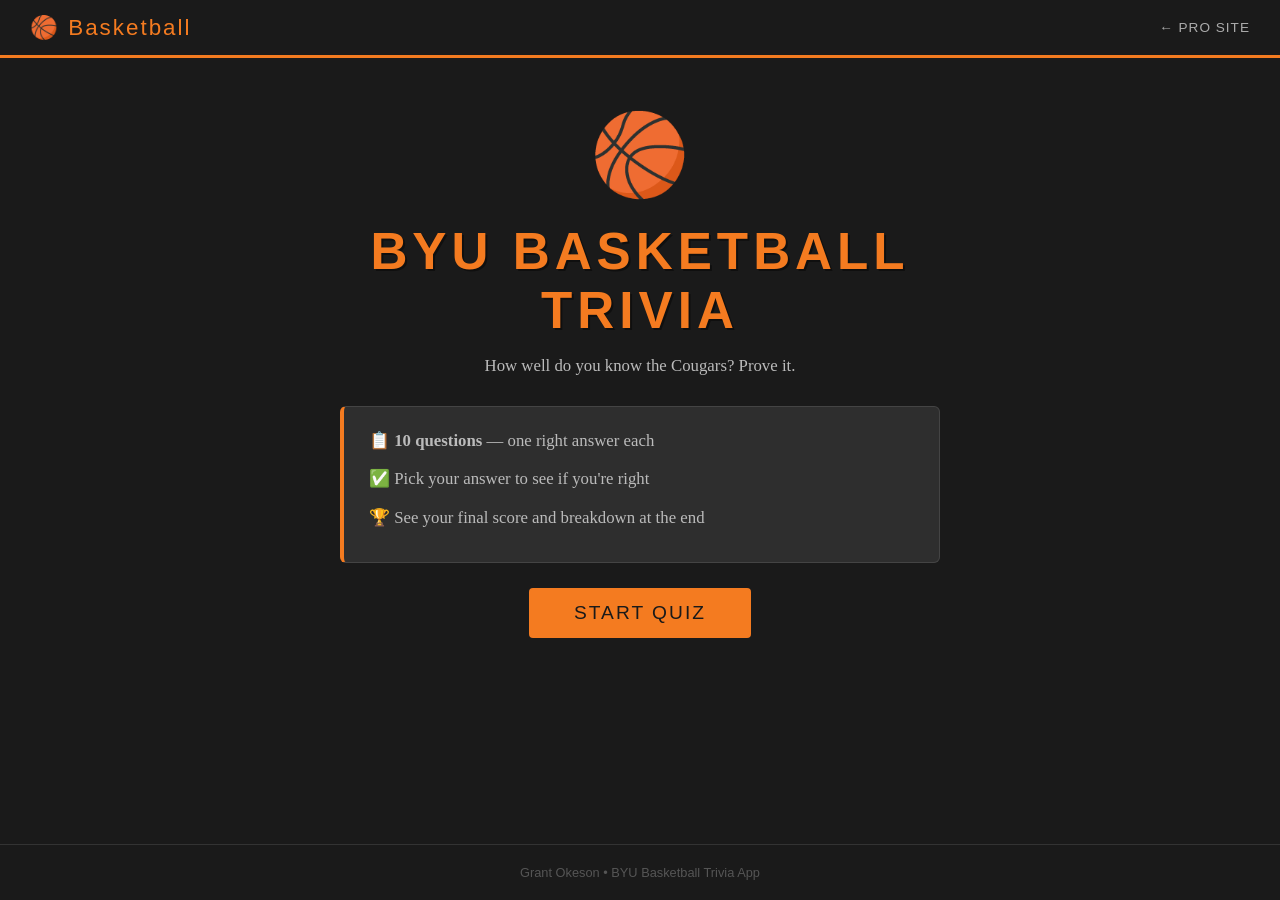
<file: Ai.html>
<!DOCTYPE html>
<html lang="en">
<head>
    <meta charset="UTF-8">
    <meta name="viewport" content="width=device-width, initial-scale=1.0">
    <title>BYU Basketball Trivia – Grant Okeson</title>
    <style>
        :root {
            --orange: #F47B20;
            --black: #1a1a1a;
            --dark: #242424;
            --card: #2e2e2e;
            --white: #ffffff;
            --correct: #27ae60;
            --wrong: #e74c3c;
            --muted: #888;
        }

        * { margin: 0; padding: 0; box-sizing: border-box; }

        body {
            font-family: 'Georgia', serif;
            background-color: var(--black);
            color: var(--white);
            min-height: 100vh;
            display: flex;
            flex-direction: column;
        }

        nav {
            background: var(--black);
            border-bottom: 3px solid var(--orange);
            padding: 14px 30px;
            display: flex;
            justify-content: space-between;
            align-items: center;
        }

        nav .brand {
            font-family: 'Impact', 'Arial Narrow', sans-serif;
            font-size: 1.4rem;
            color: var(--orange);
            text-decoration: none;
            letter-spacing: 2px;
        }

        nav a.back-link {
            font-family: 'Trebuchet MS', sans-serif;
            font-size: 0.85rem;
            color: #aaa;
            text-decoration: none;
            text-transform: uppercase;
            letter-spacing: 1px;
            transition: color 0.2s;
        }

        nav a.back-link:hover { color: var(--orange); }

        main {
            flex: 1;
            display: flex;
            flex-direction: column;
            align-items: center;
            padding: 50px 20px;
        }

        #start-screen {
            text-align: center;
            max-width: 600px;
        }

        #start-screen .ball-icon {
            font-size: 5rem;
            display: block;
            margin-bottom: 20px;
            animation: bounce 1.2s infinite alternate;
        }

        @keyframes bounce {
            from { transform: translateY(0); }
            to   { transform: translateY(-18px); }
        }

        #start-screen h1 {
            font-family: 'Impact', 'Arial Narrow', sans-serif;
            font-size: 3.2rem;
            text-transform: uppercase;
            letter-spacing: 5px;
            color: var(--orange);
            text-shadow: 2px 2px 0 rgba(0,0,0,0.4);
            margin-bottom: 12px;
        }

        #start-screen p {
            color: #bbb;
            font-size: 1.05rem;
            margin-bottom: 10px;
            line-height: 1.7;
        }

        .rules-box {
            background: var(--card);
            border: 1px solid #444;
            border-left: 4px solid var(--orange);
            border-radius: 6px;
            padding: 20px 25px;
            text-align: left;
            margin: 25px 0;
        }

        .rules-box p {
            color: #ccc;
            margin-bottom: 6px;
            font-size: 0.95rem;
        }

        .rules-box p:last-child { margin-bottom: 0; }

        .btn-primary {
            display: inline-block;
            background: var(--orange);
            color: var(--black);
            font-family: 'Impact', 'Arial Narrow', sans-serif;
            font-size: 1.2rem;
            letter-spacing: 2px;
            text-transform: uppercase;
            padding: 14px 45px;
            border: none;
            border-radius: 4px;
            cursor: pointer;
            transition: background 0.2s, transform 0.1s;
        }

        .btn-primary:hover {
            background: #e06a10;
            transform: translateY(-2px);
        }

        #quiz-screen { display: none; width: 100%; max-width: 700px; }

        .progress-bar-container {
            background: #333;
            border-radius: 20px;
            height: 8px;
            margin-bottom: 8px;
            overflow: hidden;
        }

        .progress-bar-fill {
            height: 100%;
            background: var(--orange);
            border-radius: 20px;
            transition: width 0.4s ease;
        }

        .progress-text {
            font-family: 'Trebuchet MS', sans-serif;
            font-size: 0.85rem;
            color: var(--muted);
            text-align: right;
            margin-bottom: 25px;
        }

        .question-card {
            background: var(--card);
            border: 1px solid #3a3a3a;
            border-radius: 10px;
            padding: 35px;
            margin-bottom: 20px;
        }

        .question-number {
            font-family: 'Trebuchet MS', sans-serif;
            font-size: 0.8rem;
            text-transform: uppercase;
            letter-spacing: 2px;
            color: var(--orange);
            margin-bottom: 12px;
        }

        .question-text {
            font-family: 'Georgia', serif;
            font-size: 1.25rem;
            line-height: 1.5;
            color: var(--white);
        }

        .answers-grid {
            display: grid;
            grid-template-columns: 1fr 1fr;
            gap: 12px;
            margin-bottom: 20px;
        }

        @media (max-width: 500px) {
            .answers-grid { grid-template-columns: 1fr; }
        }

        .answer-btn {
            background: var(--dark);
            border: 2px solid #444;
            border-radius: 8px;
            color: var(--white);
            font-family: 'Trebuchet MS', sans-serif;
            font-size: 0.95rem;
            padding: 16px 18px;
            text-align: left;
            cursor: pointer;
            transition: border-color 0.15s, background 0.15s, transform 0.1s;
            line-height: 1.4;
        }

        .answer-btn:hover:not(:disabled) {
            border-color: var(--orange);
            background: #3a3a3a;
            transform: translateY(-1px);
        }

        .answer-btn.correct {
            background: rgba(39, 174, 96, 0.2);
            border-color: var(--correct);
            color: #7dff9f;
        }

        .answer-btn.wrong {
            background: rgba(231, 76, 60, 0.2);
            border-color: var(--wrong);
            color: #ff9e9e;
        }

        .answer-btn .letter {
            display: inline-block;
            background: #555;
            color: var(--white);
            font-weight: bold;
            font-size: 0.8rem;
            width: 22px;
            height: 22px;
            border-radius: 50%;
            text-align: center;
            line-height: 22px;
            margin-right: 8px;
        }

        .answer-btn.correct .letter { background: var(--correct); }
        .answer-btn.wrong .letter   { background: var(--wrong); }

        #feedback-box {
            min-height: 50px;
            padding: 14px 20px;
            border-radius: 6px;
            font-family: 'Trebuchet MS', sans-serif;
            font-size: 0.95rem;
            margin-bottom: 15px;
            display: none;
        }

        #feedback-box.correct {
            background: rgba(39, 174, 96, 0.15);
            border: 1px solid var(--correct);
            color: #7dff9f;
        }

        #feedback-box.wrong {
            background: rgba(231, 76, 60, 0.15);
            border: 1px solid var(--wrong);
            color: #ff9e9e;
        }

        #next-btn { display: none; width: 100%; }

        .score-bar {
            display: flex;
            justify-content: space-between;
            background: var(--card);
            border-radius: 8px;
            padding: 12px 20px;
            font-family: 'Trebuchet MS', sans-serif;
            font-size: 0.9rem;
            color: #bbb;
            margin-bottom: 20px;
        }

        .score-bar span { color: var(--orange); font-weight: bold; }

        #results-screen {
            display: none;
            text-align: center;
            max-width: 600px;
        }

        #results-screen .trophy {
            font-size: 4rem;
            display: block;
            margin-bottom: 15px;
        }

        #results-screen h2 {
            font-family: 'Impact', 'Arial Narrow', sans-serif;
            font-size: 2.8rem;
            text-transform: uppercase;
            letter-spacing: 4px;
            color: var(--orange);
            margin-bottom: 10px;
        }

        #score-display {
            font-size: 4rem;
            font-family: 'Impact', 'Arial Narrow', sans-serif;
            color: var(--white);
            margin: 10px 0;
        }

        #score-display span { color: var(--orange); }

        #result-message {
            font-size: 1.1rem;
            color: #ccc;
            margin: 15px 0 30px;
            line-height: 1.6;
        }

        .results-breakdown {
            background: var(--card);
            border-radius: 8px;
            padding: 20px;
            text-align: left;
            margin-bottom: 30px;
            max-height: 300px;
            overflow-y: auto;
        }

        .result-item {
            display: flex;
            gap: 12px;
            padding: 10px 0;
            border-bottom: 1px solid #3a3a3a;
            font-family: 'Trebuchet MS', sans-serif;
            font-size: 0.9rem;
        }

        .result-item:last-child { border-bottom: none; }
        .result-icon { font-size: 1.1rem; flex-shrink: 0; }
        .result-q { color: #ccc; flex: 1; }
        .result-a { color: var(--muted); font-style: italic; }
        .result-correct { color: #7dff9f; }

        .btn-group {
            display: flex;
            gap: 12px;
            justify-content: center;
            flex-wrap: wrap;
        }

        .btn-secondary {
            background: transparent;
            color: var(--orange);
            border: 2px solid var(--orange);
            font-family: 'Impact', 'Arial Narrow', sans-serif;
            font-size: 1.1rem;
            letter-spacing: 2px;
            text-transform: uppercase;
            padding: 12px 30px;
            border-radius: 4px;
            cursor: pointer;
            text-decoration: none;
            transition: background 0.2s, color 0.2s;
        }

        .btn-secondary:hover {
            background: var(--orange);
            color: var(--black);
        }

        footer {
            text-align: center;
            padding: 20px;
            font-family: 'Trebuchet MS', sans-serif;
            font-size: 0.8rem;
            color: #555;
            border-top: 1px solid #333;
        }
    </style>
</head>
<body>

    <nav>
        <a class="brand" href="FromScratch.html">🏀 Basketball</a>
        <a class="back-link" href="index.html">← Pro Site</a>
    </nav>

    <main>

        <div id="start-screen">
            <span class="ball-icon">🏀</span>
            <h1>BYU Basketball Trivia</h1>
            <p>How well do you know the Cougars? Prove it.</p>
            <div class="rules-box">
                <p>📋 <strong>10 questions</strong> — one right answer each</p>
                <p>✅ Pick your answer to see if you're right</p>
                <p>🏆 See your final score and breakdown at the end</p>
            </div>
            <button class="btn-primary" onclick="startQuiz()">Start Quiz</button>
        </div>

        <div id="quiz-screen">
            <div class="score-bar">
                <div>Score: <span id="live-score">0</span></div>
                <div>Question <span id="q-counter">1</span> of 10</div>
            </div>
            <div class="progress-bar-container">
                <div class="progress-bar-fill" id="progress-fill" style="width: 0%"></div>
            </div>
            <div class="progress-text" id="progress-text">0 / 10 answered</div>

            <div class="question-card">
                <div class="question-number" id="q-number">Question 1</div>
                <div class="question-text" id="q-text">Loading...</div>
            </div>

            <div class="answers-grid" id="answers-container"></div>

            <div id="feedback-box"></div>
            <button class="btn-primary" id="next-btn" onclick="nextQuestion()">Next Question →</button>
        </div>

        <div id="results-screen">
            <span class="trophy" id="trophy-icon">🏆</span>
            <h2>Final Score</h2>
            <div id="score-display"><span id="final-score">0</span> / 10</div>
            <p id="result-message"></p>
            <div class="results-breakdown" id="results-breakdown"></div>
            <div class="btn-group">
                <button class="btn-primary" onclick="restartQuiz()">Play Again</button>
                <a class="btn-secondary" href="FromScratch.html">← Back to Basketball</a>
            </div>
        </div>

    </main>

    <footer>Grant Okeson &bull; BYU Basketball Trivia App</footer>

    <script>
        const questions = [
            {
                question: "What are BYU's team colors?",
                answers: ["Blue and White", "Blue and Gold", "Navy and White", "Royal Blue and Silver"],
                correct: 0,
                explanation: "BYU's official colors are Royal Blue and White."
            },
            {
                question: "What is BYU's basketball team nickname?",
                answers: ["Eagles", "Bulldogs", "Cougars", "Wildcats"],
                correct: 2,
                explanation: "BYU's teams are known as the Cougars."
            },
            {
                question: "What conference does BYU basketball currently compete in?",
                answers: ["Mountain West", "Big 12", "Pac-12", "WCC"],
                correct: 1,
                explanation: "BYU joined the Big 12 Conference in 2023."
            },
            {
                question: "What is the name of BYU's home basketball arena?",
                answers: ["Marriott Center", "Smith Fieldhouse", "Cougar Stadium", "LaVell Edwards Arena"],
                correct: 0,
                explanation: "BYU plays home games at the Marriott Center in Provo, Utah."
            },
            {
                question: "Which BYU player won the AP Player of the Year award in 2011?",
                answers: ["Jimmer Fredette", "Tyler Haws", "Kyle Collinsworth", "Charles Abouo"],
                correct: 0,
                explanation: "Jimmer Fredette won the AP Player of the Year award in 2011 and was the 10th overall NBA draft pick."
            },
            {
                question: "How many points did Jimmer Fredette average per game in his senior season (2010-11)?",
                answers: ["24.4", "26.8", "28.9", "30.1"],
                correct: 2,
                explanation: "Jimmer averaged 28.9 points per game in his record-breaking senior season."
            },
            {
                question: "What city is BYU located in?",
                answers: ["Salt Lake City", "Ogden", "Provo", "Logan"],
                correct: 2,
                explanation: "Brigham Young University is located in Provo, Utah."
            },
            {
                question: "Which NBA team drafted Jimmer Fredette in 2011?",
                answers: ["Utah Jazz", "Milwaukee Bucks", "Sacramento Kings", "Chicago Bulls"],
                correct: 2,
                explanation: "Jimmer Fredette was drafted 10th overall by the Milwaukee Bucks but was immediately traded to the Sacramento Kings."
            },
            {
                question: "What is the capacity of the Marriott Center?",
                answers: ["14,000", "16,000", "18,987", "22,000"],
                correct: 2,
                explanation: "The Marriott Center has a capacity of 18,987, making it one of the largest on-campus arenas in the country."
            },
            {
                question: "Which former BYU player holds the school record for career points scored?",
                answers: ["Jimmer Fredette", "Tyler Haws", "Danny Ainge", "Devin Durrant"],
                correct: 1,
                explanation: "Tyler Haws holds the BYU career scoring record with 2,720 points."
            }
        ];

        let currentQ = 0;
        let score = 0;
        let answered = false;
        let userAnswers = [];

        function startQuiz() {
            currentQ = 0; score = 0; answered = false; userAnswers = [];
            document.getElementById('live-score').textContent = 0;
            document.getElementById('start-screen').style.display = 'none';
            document.getElementById('results-screen').style.display = 'none';
            document.getElementById('quiz-screen').style.display = 'block';
            loadQuestion();
        }

        function loadQuestion() {
            answered = false;
            const q = questions[currentQ];
            const letters = ['A', 'B', 'C', 'D'];

            const pct = (currentQ / questions.length) * 100;
            document.getElementById('progress-fill').style.width = pct + '%';
            document.getElementById('progress-text').textContent = currentQ + ' / ' + questions.length + ' answered';
            document.getElementById('q-counter').textContent = currentQ + 1;
            document.getElementById('q-number').textContent = 'Question ' + (currentQ + 1);
            document.getElementById('q-text').textContent = q.question;

            const container = document.getElementById('answers-container');
            container.innerHTML = '';
            q.answers.forEach((ans, i) => {
                const btn = document.createElement('button');
                btn.className = 'answer-btn';
                btn.innerHTML = `<span class="letter">${letters[i]}</span> ${ans}`;
                btn.onclick = () => selectAnswer(i, btn);
                container.appendChild(btn);
            });

            const feedback = document.getElementById('feedback-box');
            feedback.style.display = 'none';
            feedback.className = '';
            document.getElementById('next-btn').style.display = 'none';
            document.getElementById('next-btn').textContent =
                currentQ === questions.length - 1 ? 'See Results 🏆' : 'Next Question →';
        }

        function selectAnswer(index, clickedBtn) {
            if (answered) return;
            answered = true;
            const q = questions[currentQ];
            const buttons = document.querySelectorAll('.answer-btn');
            const isCorrect = index === q.correct;

            userAnswers.push({
                question: q.question,
                selected: q.answers[index],
                correct: q.answers[q.correct],
                isCorrect: isCorrect
            });

            buttons.forEach((btn, i) => {
                btn.disabled = true;
                if (i === q.correct) btn.classList.add('correct');
                else if (i === index && !isCorrect) btn.classList.add('wrong');
            });

            const feedback = document.getElementById('feedback-box');
            feedback.style.display = 'block';
            if (isCorrect) {
                score++;
                document.getElementById('live-score').textContent = score;
                feedback.className = 'correct';
                feedback.textContent = '✅ Correct! ' + q.explanation;
            } else {
                feedback.className = 'wrong';
                feedback.textContent = '❌ Not quite. ' + q.explanation;
            }
            document.getElementById('next-btn').style.display = 'block';
        }

        function nextQuestion() {
            currentQ++;
            if (currentQ >= questions.length) showResults();
            else loadQuestion();
        }

        function showResults() {
            document.getElementById('quiz-screen').style.display = 'none';
            document.getElementById('results-screen').style.display = 'block';
            document.getElementById('final-score').textContent = score;

            let trophy, message;
            if (score === 10)     { trophy = '🏆'; message = "Perfect score! You're a true Cougar fan. Rise and Shout! 🐾"; }
            else if (score >= 8)  { trophy = '🥇'; message = "Outstanding! You really know your BYU basketball."; }
            else if (score >= 6)  { trophy = '🥈'; message = "Solid effort! You know the Cougars pretty well."; }
            else if (score >= 4)  { trophy = '🥉'; message = "Not bad! Keep watching those Cougar games!"; }
            else                  { trophy = '😅'; message = "Looks like you need to spend more time in the Marriott Center!"; }

            document.getElementById('trophy-icon').textContent = trophy;
            document.getElementById('result-message').textContent = message;

            const breakdown = document.getElementById('results-breakdown');
            breakdown.innerHTML = '<h3 style="font-family: Trebuchet MS; font-size: 0.85rem; text-transform: uppercase; letter-spacing: 1px; color: #888; margin-bottom: 12px;">Question Breakdown</h3>';
            userAnswers.forEach((item, i) => {
                const div = document.createElement('div');
                div.className = 'result-item';
                div.innerHTML = `
                    <span class="result-icon">${item.isCorrect ? '✅' : '❌'}</span>
                    <div>
                        <div class="result-q">Q${i + 1}: ${item.question}</div>
                        <div class="result-a">
                            Your answer: <span style="${item.isCorrect ? 'color:#7dff9f' : 'color:#ff9e9e'}">${item.selected}</span>
                            ${!item.isCorrect ? `&nbsp;|&nbsp; Correct: <span class="result-correct">${item.correct}</span>` : ''}
                        </div>
                    </div>
                `;
                breakdown.appendChild(div);
            });
        }

        function restartQuiz() { startQuiz(); }
    </script>

</body>
</html>
</file>
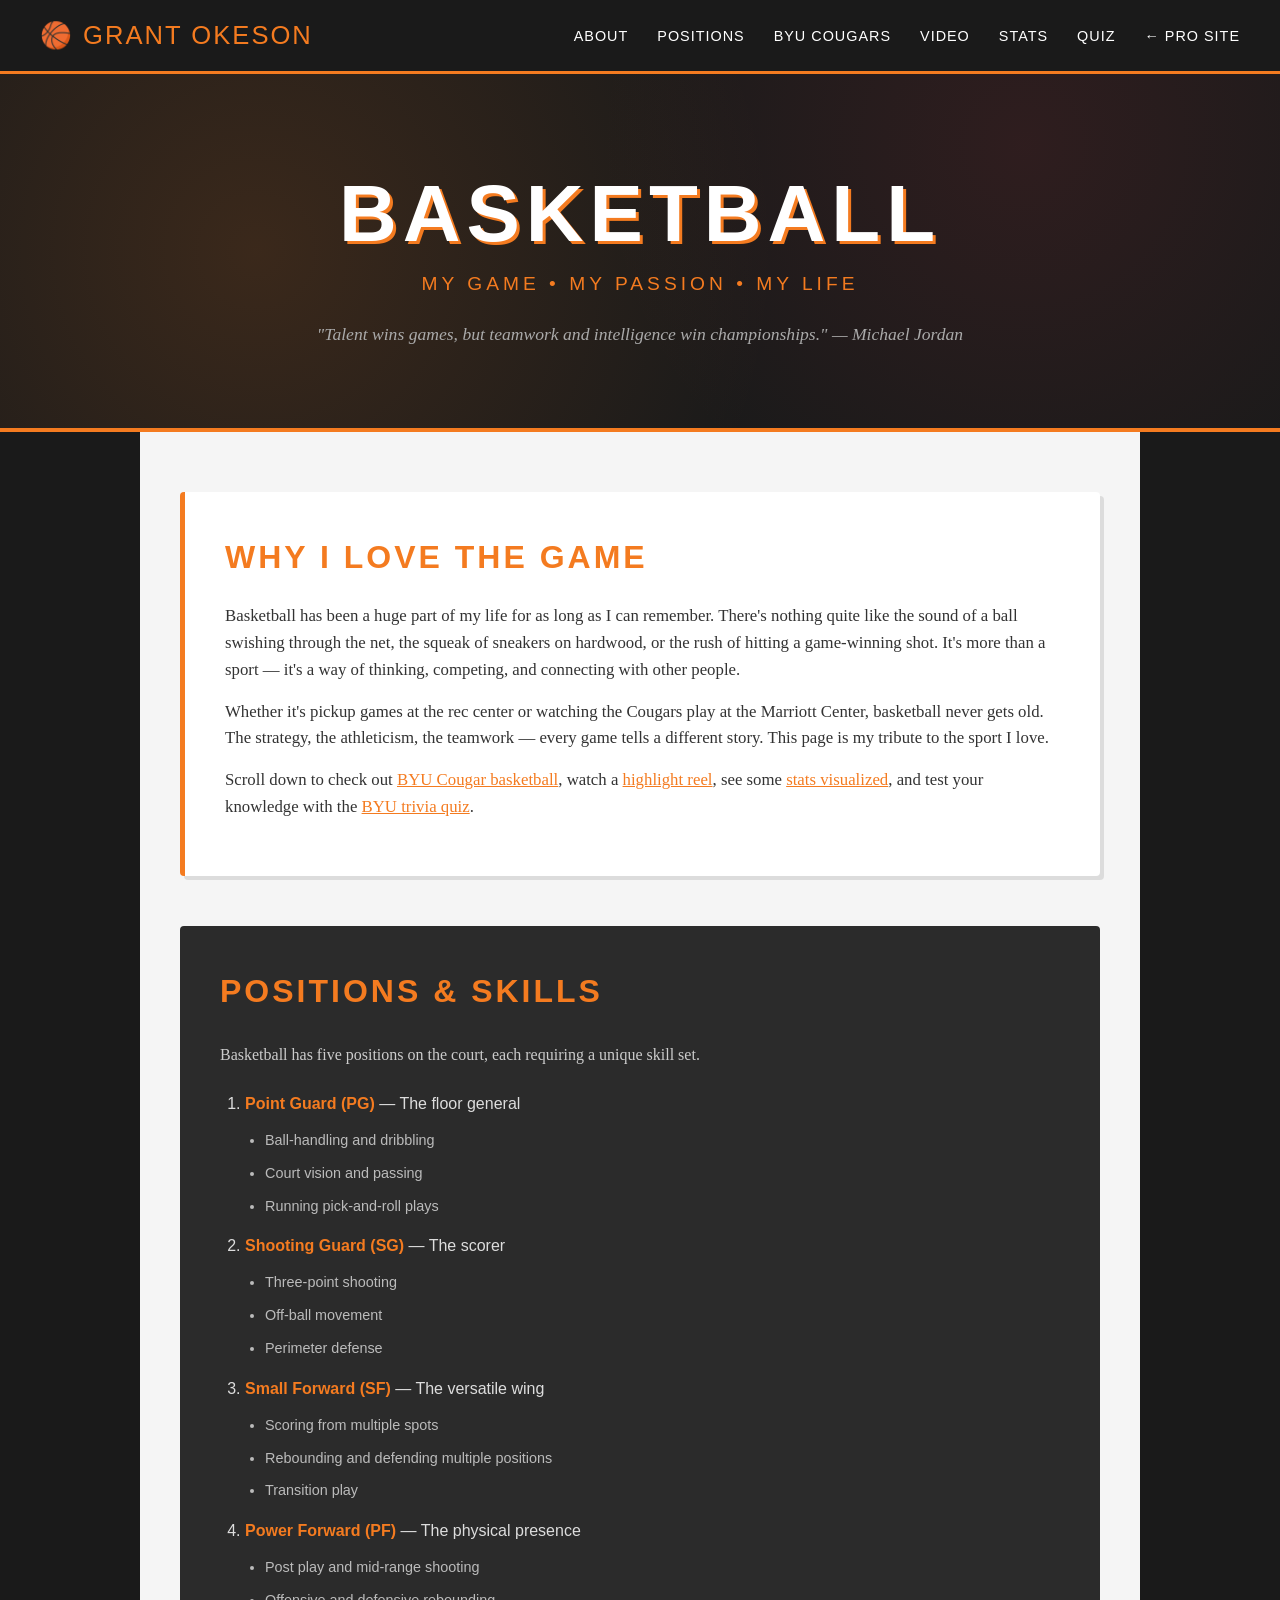
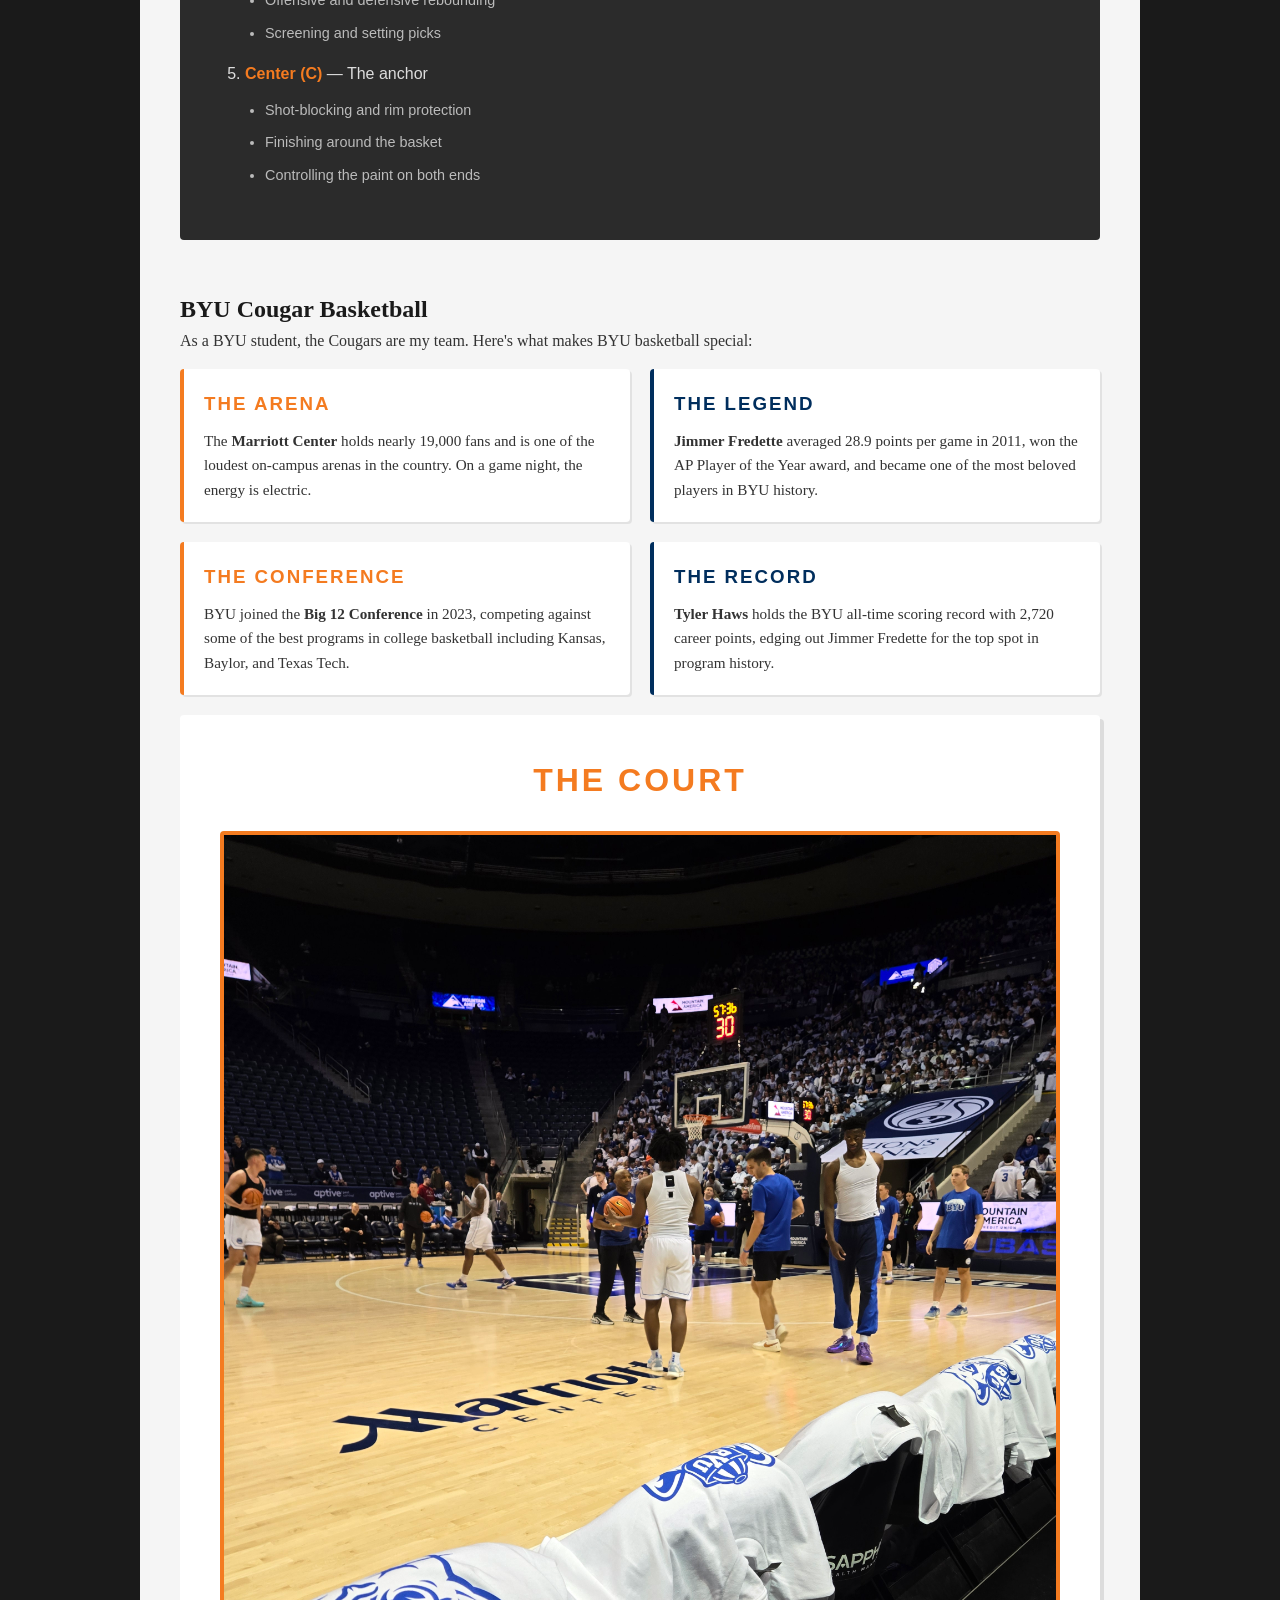
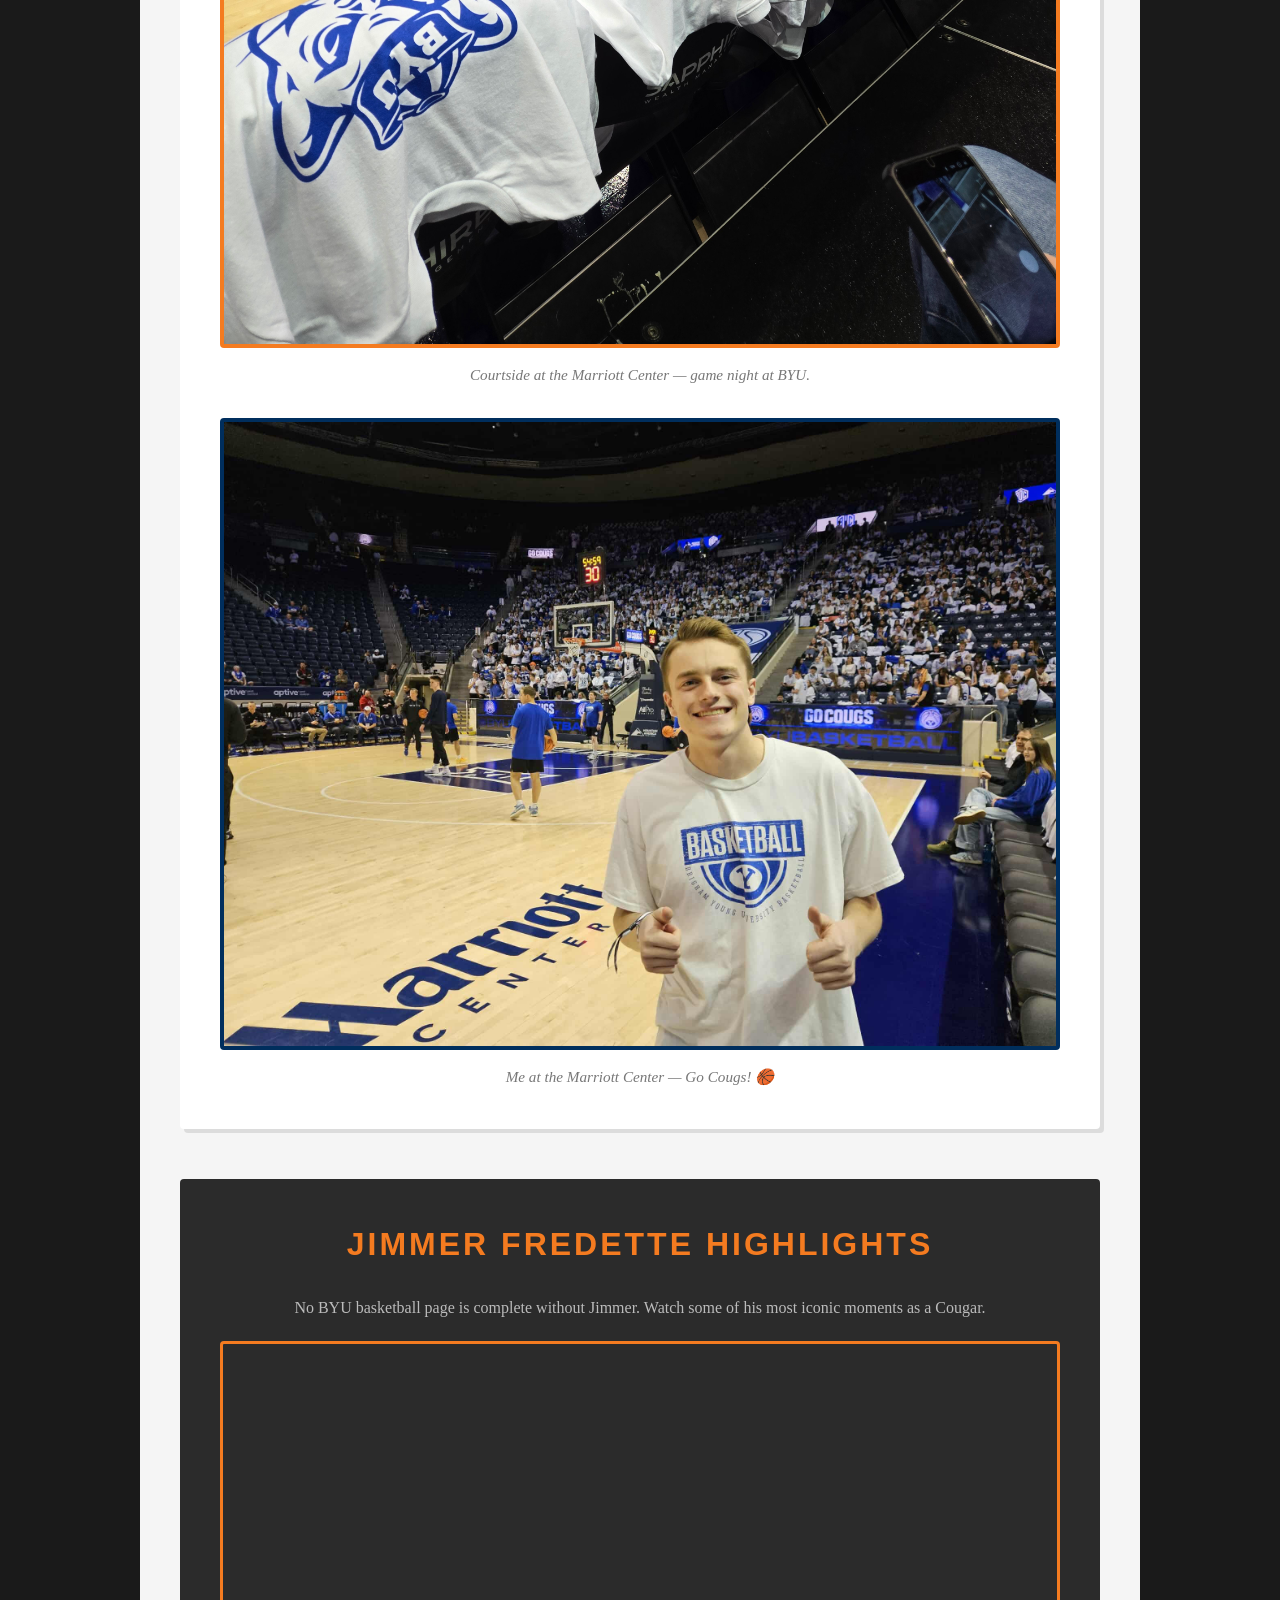
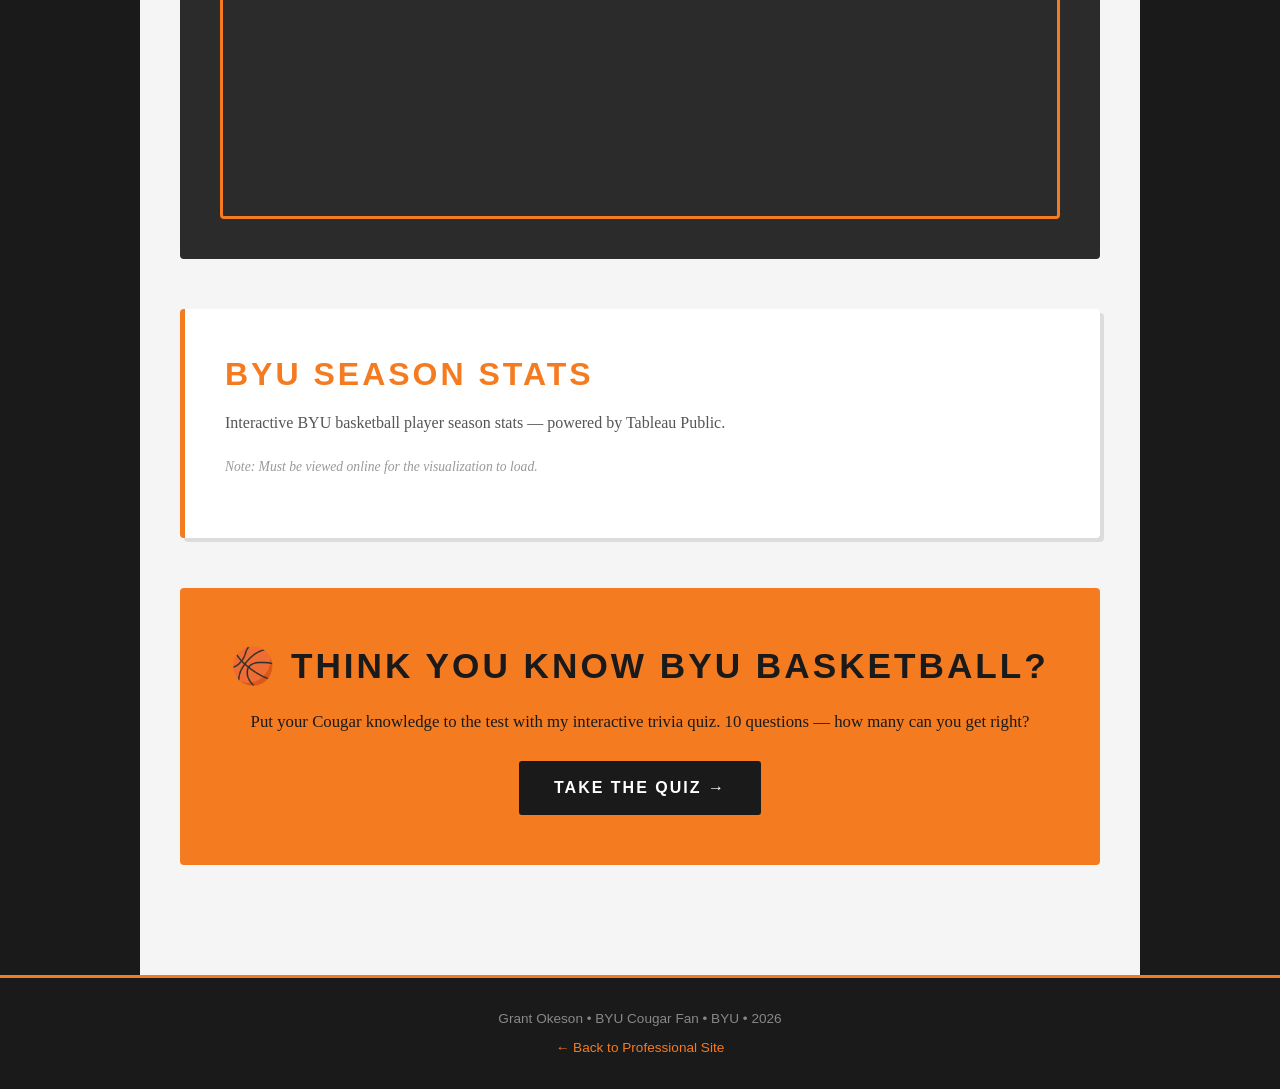
<file: FromScratch.html>
<!DOCTYPE html>
<html lang="en">
<head>
    <meta charset="UTF-8">
    <meta name="viewport" content="width=device-width, initial-scale=1.0">
    <title>Basketball – Grant Okeson</title>
    <link rel="stylesheet" href="css/MyStyles.css">
</head>
<body>

    <nav id="scratch-nav">
        <a class="nav-brand" href="#">🏀 Grant Okeson</a>
        <div class="nav-links">
            <a href="#about-section">About</a>
            <a href="#stats-section">Positions</a>
            <a href="#byu-section">BYU Cougars</a>
            <a href="#video-section">Video</a>
            <a href="#tableau-section">Stats</a>
            <a href="#app-section">Quiz</a>
            <a href="index.html">← Pro Site</a>
        </div>
    </nav>

    <header id="hero">
        <h1>Basketball</h1>
        <p class="hero-subtitle">My Game &bull; My Passion &bull; My Life</p>
        <p class="hero-tagline">"Talent wins games, but teamwork and intelligence win championships." — Michael Jordan</p>
    </header>

    <div id="main-content">

        <div id="about-section">
            <h2>Why I Love the Game</h2>
            <p>
                Basketball has been a huge part of my life for as long as I can remember. There's nothing
                quite like the sound of a ball swishing through the net, the squeak of sneakers on hardwood,
                or the rush of hitting a game-winning shot. It's more than a sport — it's a way of thinking,
                competing, and connecting with other people.
            </p>
            <p>
                Whether it's pickup games at the rec center or watching the Cougars play at the Marriott Center,
                basketball never gets old. The strategy, the athleticism, the teamwork — every game tells a
                different story. This page is my tribute to the sport I love.
            </p>
            <p>
                Scroll down to check out
                <a href="#byu-section" style="color: #F47B20;">BYU Cougar basketball</a>,
                watch a <a href="#video-section" style="color: #F47B20;">highlight reel</a>,
                see some <a href="#tableau-section" style="color: #F47B20;">stats visualized</a>,
                and test your knowledge with the <a href="#app-section" style="color: #F47B20;">BYU trivia quiz</a>.
            </p>
        </div>

        <div id="stats-section">
            <h2>Positions &amp; Skills</h2>
            <p style="color: #ccc; font-family: Georgia, serif; margin-bottom: 20px;">
                Basketball has five positions on the court, each requiring a unique skill set.
            </p>
            <ol class="positions-list">
                <li>
                    <strong>Point Guard (PG)</strong> — The floor general
                    <ul class="sub-skills">
                        <li>Ball-handling and dribbling</li>
                        <li>Court vision and passing</li>
                        <li>Running pick-and-roll plays</li>
                    </ul>
                </li>
                <li>
                    <strong>Shooting Guard (SG)</strong> — The scorer
                    <ul class="sub-skills">
                        <li>Three-point shooting</li>
                        <li>Off-ball movement</li>
                        <li>Perimeter defense</li>
                    </ul>
                </li>
                <li>
                    <strong>Small Forward (SF)</strong> — The versatile wing
                    <ul class="sub-skills">
                        <li>Scoring from multiple spots</li>
                        <li>Rebounding and defending multiple positions</li>
                        <li>Transition play</li>
                    </ul>
                </li>
                <li>
                    <strong>Power Forward (PF)</strong> — The physical presence
                    <ul class="sub-skills">
                        <li>Post play and mid-range shooting</li>
                        <li>Offensive and defensive rebounding</li>
                        <li>Screening and setting picks</li>
                    </ul>
                </li>
                <li>
                    <strong>Center (C)</strong> — The anchor
                    <ul class="sub-skills">
                        <li>Shot-blocking and rim protection</li>
                        <li>Finishing around the basket</li>
                        <li>Controlling the paint on both ends</li>
                    </ul>
                </li>
            </ol>
        </div>

        <div id="byu-section">
            <h2>BYU Cougar Basketball</h2>
            <p style="color: #333; font-family: Georgia, serif; margin-bottom: 15px;">
                As a BYU student, the Cougars are my team. Here's what makes BYU basketball special:
            </p>
            <div style="display: grid; grid-template-columns: 1fr 1fr; gap: 20px; margin-bottom: 20px;">
                <div style="background: #fff; border-left: 4px solid #F47B20; padding: 20px; border-radius: 4px; box-shadow: 2px 2px 0 rgba(0,0,0,0.08);">
                    <h3 style="font-family: Impact, sans-serif; color: #F47B20; letter-spacing: 2px; margin-bottom: 10px;">THE ARENA</h3>
                    <p style="font-family: Georgia, serif; color: #333; font-size: 0.95rem; margin: 0;">
                        The <strong>Marriott Center</strong> holds nearly 19,000 fans and is one of the
                        loudest on-campus arenas in the country. On a game night, the energy is electric.
                    </p>
                </div>
                <div style="background: #fff; border-left: 4px solid #002E5D; padding: 20px; border-radius: 4px; box-shadow: 2px 2px 0 rgba(0,0,0,0.08);">
                    <h3 style="font-family: Impact, sans-serif; color: #002E5D; letter-spacing: 2px; margin-bottom: 10px;">THE LEGEND</h3>
                    <p style="font-family: Georgia, serif; color: #333; font-size: 0.95rem; margin: 0;">
                        <strong>Jimmer Fredette</strong> averaged 28.9 points per game in 2011, won the
                        AP Player of the Year award, and became one of the most beloved players in
                        BYU history.
                    </p>
                </div>
                <div style="background: #fff; border-left: 4px solid #F47B20; padding: 20px; border-radius: 4px; box-shadow: 2px 2px 0 rgba(0,0,0,0.08);">
                    <h3 style="font-family: Impact, sans-serif; color: #F47B20; letter-spacing: 2px; margin-bottom: 10px;">THE CONFERENCE</h3>
                    <p style="font-family: Georgia, serif; color: #333; font-size: 0.95rem; margin: 0;">
                        BYU joined the <strong>Big 12 Conference</strong> in 2023, competing against
                        some of the best programs in college basketball including Kansas, Baylor,
                        and Texas Tech.
                    </p>
                </div>
                <div style="background: #fff; border-left: 4px solid #002E5D; padding: 20px; border-radius: 4px; box-shadow: 2px 2px 0 rgba(0,0,0,0.08);">
                    <h3 style="font-family: Impact, sans-serif; color: #002E5D; letter-spacing: 2px; margin-bottom: 10px;">THE RECORD</h3>
                    <p style="font-family: Georgia, serif; color: #333; font-size: 0.95rem; margin: 0;">
                        <strong>Tyler Haws</strong> holds the BYU all-time scoring record with
                        2,720 career points, edging out Jimmer Fredette for the top spot in
                        program history.
                    </p>
                </div>
            </div>
        </div>

        <div id="photo-section">
            <h2>The Court</h2>
            <img
                src="assets/img/20260307_193724.jpg"
                alt="BYU Marriott Center"
                style="max-width: 100%; border: 4px solid #F47B20; border-radius: 4px;"
            />
            <p class="img-caption">Courtside at the Marriott Center — game night at BYU.</p>
            <img
                src="assets/img/received_2028689984365335.jpeg"
                alt="Grant at the Marriott Center"
                style="max-width: 100%; border: 4px solid #002E5D; border-radius: 4px; margin-top: 30px;"
            />
            <p class="img-caption">Me at the Marriott Center — Go Cougs! 🏀</p>
        </div>

        <div id="video-section">
            <h2>Jimmer Fredette Highlights</h2>
            <p style="color: #bbb; font-family: Georgia, serif; margin-bottom: 20px;">
                No BYU basketball page is complete without Jimmer. Watch some of his most iconic moments as a Cougar.
            </p>
            <div class="video-wrapper">
                <iframe
                    src="https://www.youtube.com/embed/BGxu3sDdMN0"
                    title="Jimmer Fredette BYU Highlights"
                    frameborder="0"
                    allow="accelerometer; autoplay; clipboard-write; encrypted-media; gyroscope; picture-in-picture"
                    allowfullscreen>
                </iframe>
            </div>
        </div>

        <div id="tableau-section">
            <h2>BYU Season Stats</h2>
            <p>Interactive BYU basketball player season stats — powered by Tableau Public.</p>
            <div class='tableauPlaceholder' id='viz1776312324796' style='position: relative'>
                <noscript>
                    <a href='#'>
                        <img alt='BYU Season Stats' src='https://public.tableau.com/static/images/BY/BYUBasketball/Player_Season/1_rss.png' style='border: none' />
                    </a>
                </noscript>
                <object class='tableauViz' style='display:none;'>
                    <param name='host_url' value='https%3A%2F%2Fpublic.tableau.com%2F' />
                    <param name='embed_code_version' value='3' />
                    <param name='site_root' value='' />
                    <param name='name' value='BYUBasketball/Player_Season' />
                    <param name='tabs' value='no' />
                    <param name='toolbar' value='yes' />
                    <param name='static_image' value='https://public.tableau.com/static/images/BY/BYUBasketball/Player_Season/1.png' />
                    <param name='animate_transition' value='yes' />
                    <param name='display_static_image' value='yes' />
                    <param name='display_spinner' value='yes' />
                    <param name='display_overlay' value='yes' />
                    <param name='display_count' value='yes' />
                    <param name='language' value='en-US' />
                </object>
            </div>
            <script type='text/javascript'>
                var divElement = document.getElementById('viz1776312324796');
                var vizElement = divElement.getElementsByTagName('object')[0];
                vizElement.style.width='100%';
                vizElement.style.height=(divElement.offsetWidth*0.75)+'px';
                var scriptElement = document.createElement('script');
                scriptElement.src = 'https://public.tableau.com/javascripts/api/viz_v1.js';
                vizElement.parentNode.insertBefore(scriptElement, vizElement);
            </script>
            <p style="font-size: 0.85rem; color: #999; margin-top: 10px; font-style: italic;">
                Note: Must be viewed online for the visualization to load.
            </p>
        </div>

        <div id="app-section">
            <h2>🏀 Think You Know BYU Basketball?</h2>
            <p>Put your Cougar knowledge to the test with my interactive trivia quiz. 10 questions — how many can you get right?</p>
            <a class="cta-btn" href="Ai.html">Take the Quiz →</a>
        </div>

    </div>

    <footer id="scratch-footer">
        <p>Grant Okeson &bull; BYU Cougar Fan &bull; BYU &bull; 2026</p>
        <p style="margin-top: 8px;">
            <a href="index.html">← Back to Professional Site</a>
        </p>
    </footer>

</body>
</html>
</file>
<file: css/MyStyles.css>
/* MyStyles.css - Grant Okeson Basketball Page */
/* Custom stylesheet - no Bootstrap */
 
/* ===== CSS Variables ===== */
:root {
    --orange: #F47B20;
    --black: #1a1a1a;
    --dark-gray: #2b2b2b;
    --light-gray: #f5f5f5;
    --white: #ffffff;
    --accent: #e63946;
}
 
/* ===== Base Reset ===== */
* {
    margin: 0;
    padding: 0;
    box-sizing: border-box;
}
 
/* ===== Body ===== */
body {
    font-family: 'Georgia', serif;
    color: var(--black);
    background-color: #1a1a1a;
    line-height: 1.6;
}
 
/* ===== Navigation ===== */
#scratch-nav {
    background-color: var(--black);
    padding: 15px 40px;
    display: flex;
    justify-content: space-between;
    align-items: center;
    border-bottom: 3px solid var(--orange);
    position: sticky;
    top: 0;
    z-index: 999;
}
 
#scratch-nav .nav-brand {
    font-family: 'Impact', 'Arial Narrow', sans-serif;
    font-size: 1.6rem;
    color: var(--orange);
    text-decoration: none;
    letter-spacing: 2px;
    text-transform: uppercase;
}
 
#scratch-nav .nav-links a {
    color: var(--white);
    text-decoration: none;
    margin-left: 25px;
    font-family: 'Trebuchet MS', sans-serif;
    font-size: 0.9rem;
    text-transform: uppercase;
    letter-spacing: 1px;
    transition: color 0.2s;
}
 
#scratch-nav .nav-links a:hover {
    color: var(--orange);
}
 
/* ===== Hero Section ===== */
#hero {
    background-color: var(--black);
    background-image:
        radial-gradient(circle at 20% 50%, rgba(244, 123, 32, 0.15) 0%, transparent 50%),
        radial-gradient(circle at 80% 20%, rgba(230, 57, 70, 0.1) 0%, transparent 40%);
    padding: 100px 40px 80px;
    text-align: center;
    border-bottom: 4px solid var(--orange);
}
 
#hero h1 {
    font-family: 'Impact', 'Arial Narrow', sans-serif;
    font-size: 5rem;
    color: var(--white);
    text-transform: uppercase;
    letter-spacing: 6px;
    line-height: 1;
    text-shadow: 3px 3px 0px var(--orange);
}
 
#hero .hero-subtitle {
    font-family: 'Trebuchet MS', sans-serif;
    font-size: 1.2rem;
    color: var(--orange);
    margin-top: 15px;
    letter-spacing: 4px;
    text-transform: uppercase;
}
 
#hero .hero-tagline {
    font-family: 'Georgia', serif;
    font-style: italic;
    color: #aaa;
    font-size: 1.1rem;
    margin-top: 20px;
}
 
/* ===== Main Content Wrapper ===== */
#main-content {
    background-color: var(--light-gray);
    padding: 60px 40px;
    max-width: 1000px;
    margin: 0 auto;
}
 
/* ===== Section Divs ===== */
#about-section {
    background-color: var(--white);
    padding: 40px;
    border-radius: 4px;
    margin-bottom: 50px;
    border-left: 5px solid var(--orange);
    box-shadow: 4px 4px 0px rgba(0,0,0,0.1);
}
 
#about-section h2 {
    font-family: 'Impact', 'Arial Narrow', sans-serif;
    font-size: 2rem;
    color: var(--black);
    text-transform: uppercase;
    letter-spacing: 3px;
    margin-bottom: 20px;
    color: var(--orange);
}
 
#about-section p {
    font-family: 'Georgia', serif;
    font-size: 1.05rem;
    color: #333;
    margin-bottom: 15px;
}
 
/* ===== Stats / Lists Section ===== */
#stats-section {
    background-color: var(--dark-gray);
    padding: 40px;
    border-radius: 4px;
    margin-bottom: 50px;
    color: var(--white);
}
 
#stats-section h2 {
    font-family: 'Impact', 'Arial Narrow', sans-serif;
    font-size: 2rem;
    color: var(--orange);
    text-transform: uppercase;
    letter-spacing: 3px;
    margin-bottom: 25px;
}
 
/* ===== Lists ===== */
ol.positions-list {
    padding-left: 25px;
    font-family: 'Trebuchet MS', sans-serif;
    font-size: 1rem;
    color: var(--white);
    line-height: 2;
}
 
ol.positions-list li {
    margin-bottom: 10px;
    color: #ddd;
}
 
ol.positions-list li strong {
    color: var(--orange);
}
 
ul.sub-skills {
    padding-left: 20px;
    margin-top: 6px;
    list-style-type: disc;
}
 
ul.sub-skills li {
    font-size: 0.9rem;
    color: #bbb;
    margin-bottom: 4px;
}
 
/* ===== Image Section ===== */
#photo-section {
    background-color: var(--white);
    padding: 40px;
    border-radius: 4px;
    margin-bottom: 50px;
    text-align: center;
    box-shadow: 4px 4px 0px rgba(0,0,0,0.1);
}
 
#photo-section h2 {
    font-family: 'Impact', 'Arial Narrow', sans-serif;
    font-size: 2rem;
    color: var(--orange);
    text-transform: uppercase;
    letter-spacing: 3px;
    margin-bottom: 25px;
}
 
#photo-section img {
    max-width: 100%;
    border: 4px solid var(--orange);
    border-radius: 4px;
    display: block;
    margin: 0 auto 15px;
}
 
#photo-section .img-caption {
    font-family: 'Georgia', serif;
    font-style: italic;
    color: #777;
    font-size: 0.95rem;
}
 
/* ===== Video Section ===== */
#video-section {
    background-color: var(--dark-gray);
    padding: 40px;
    border-radius: 4px;
    margin-bottom: 50px;
    text-align: center;
}
 
#video-section h2 {
    font-family: 'Impact', 'Arial Narrow', sans-serif;
    font-size: 2rem;
    color: var(--orange);
    text-transform: uppercase;
    letter-spacing: 3px;
    margin-bottom: 25px;
}
 
.video-wrapper {
    position: relative;
    padding-bottom: 56.25%;
    height: 0;
    overflow: hidden;
    border: 3px solid var(--orange);
    border-radius: 4px;
}
 
.video-wrapper iframe {
    position: absolute;
    top: 0;
    left: 0;
    width: 100%;
    height: 100%;
}
 
/* ===== Tableau Section ===== */
#tableau-section {
    background-color: var(--white);
    padding: 40px;
    border-radius: 4px;
    margin-bottom: 50px;
    border-left: 5px solid var(--orange);
    box-shadow: 4px 4px 0px rgba(0,0,0,0.1);
}
 
#tableau-section h2 {
    font-family: 'Impact', 'Arial Narrow', sans-serif;
    font-size: 2rem;
    color: var(--orange);
    text-transform: uppercase;
    letter-spacing: 3px;
    margin-bottom: 10px;
}
 
#tableau-section p {
    font-family: 'Georgia', serif;
    color: #555;
    margin-bottom: 20px;
}
 
/* ===== App Link Section ===== */
#app-section {
    background-color: var(--orange);
    padding: 50px 40px;
    border-radius: 4px;
    margin-bottom: 50px;
    text-align: center;
}
 
#app-section h2 {
    font-family: 'Impact', 'Arial Narrow', sans-serif;
    font-size: 2.2rem;
    color: var(--black);
    text-transform: uppercase;
    letter-spacing: 3px;
    margin-bottom: 15px;
}
 
#app-section p {
    font-family: 'Georgia', serif;
    color: var(--black);
    margin-bottom: 25px;
    font-size: 1.05rem;
}
 
.cta-btn {
    display: inline-block;
    background-color: var(--black);
    color: var(--white);
    font-family: 'Trebuchet MS', sans-serif;
    font-size: 1rem;
    font-weight: bold;
    text-decoration: none;
    text-transform: uppercase;
    letter-spacing: 2px;
    padding: 14px 35px;
    border-radius: 3px;
    transition: background-color 0.2s, transform 0.1s;
}
 
.cta-btn:hover {
    background-color: #333;
    transform: translateY(-2px);
}
 
/* ===== Anchor Target Highlight ===== */
#video-section:target {
    outline: 3px solid var(--accent);
}
 
/* ===== Footer ===== */
#scratch-footer {
    background-color: var(--black);
    color: #888;
    text-align: center;
    padding: 30px;
    font-family: 'Trebuchet MS', sans-serif;
    font-size: 0.85rem;
    border-top: 3px solid var(--orange);
}
 
#scratch-footer a {
    color: var(--orange);
    text-decoration: none;
}
 
/* ===== Responsive ===== */
@media (max-width: 768px) {
    #hero h1 {
        font-size: 3rem;
    }
    #main-content {
        padding: 30px 20px;
    }
    #scratch-nav {
        flex-direction: column;
        gap: 10px;
        text-align: center;
    }
}
</file>
